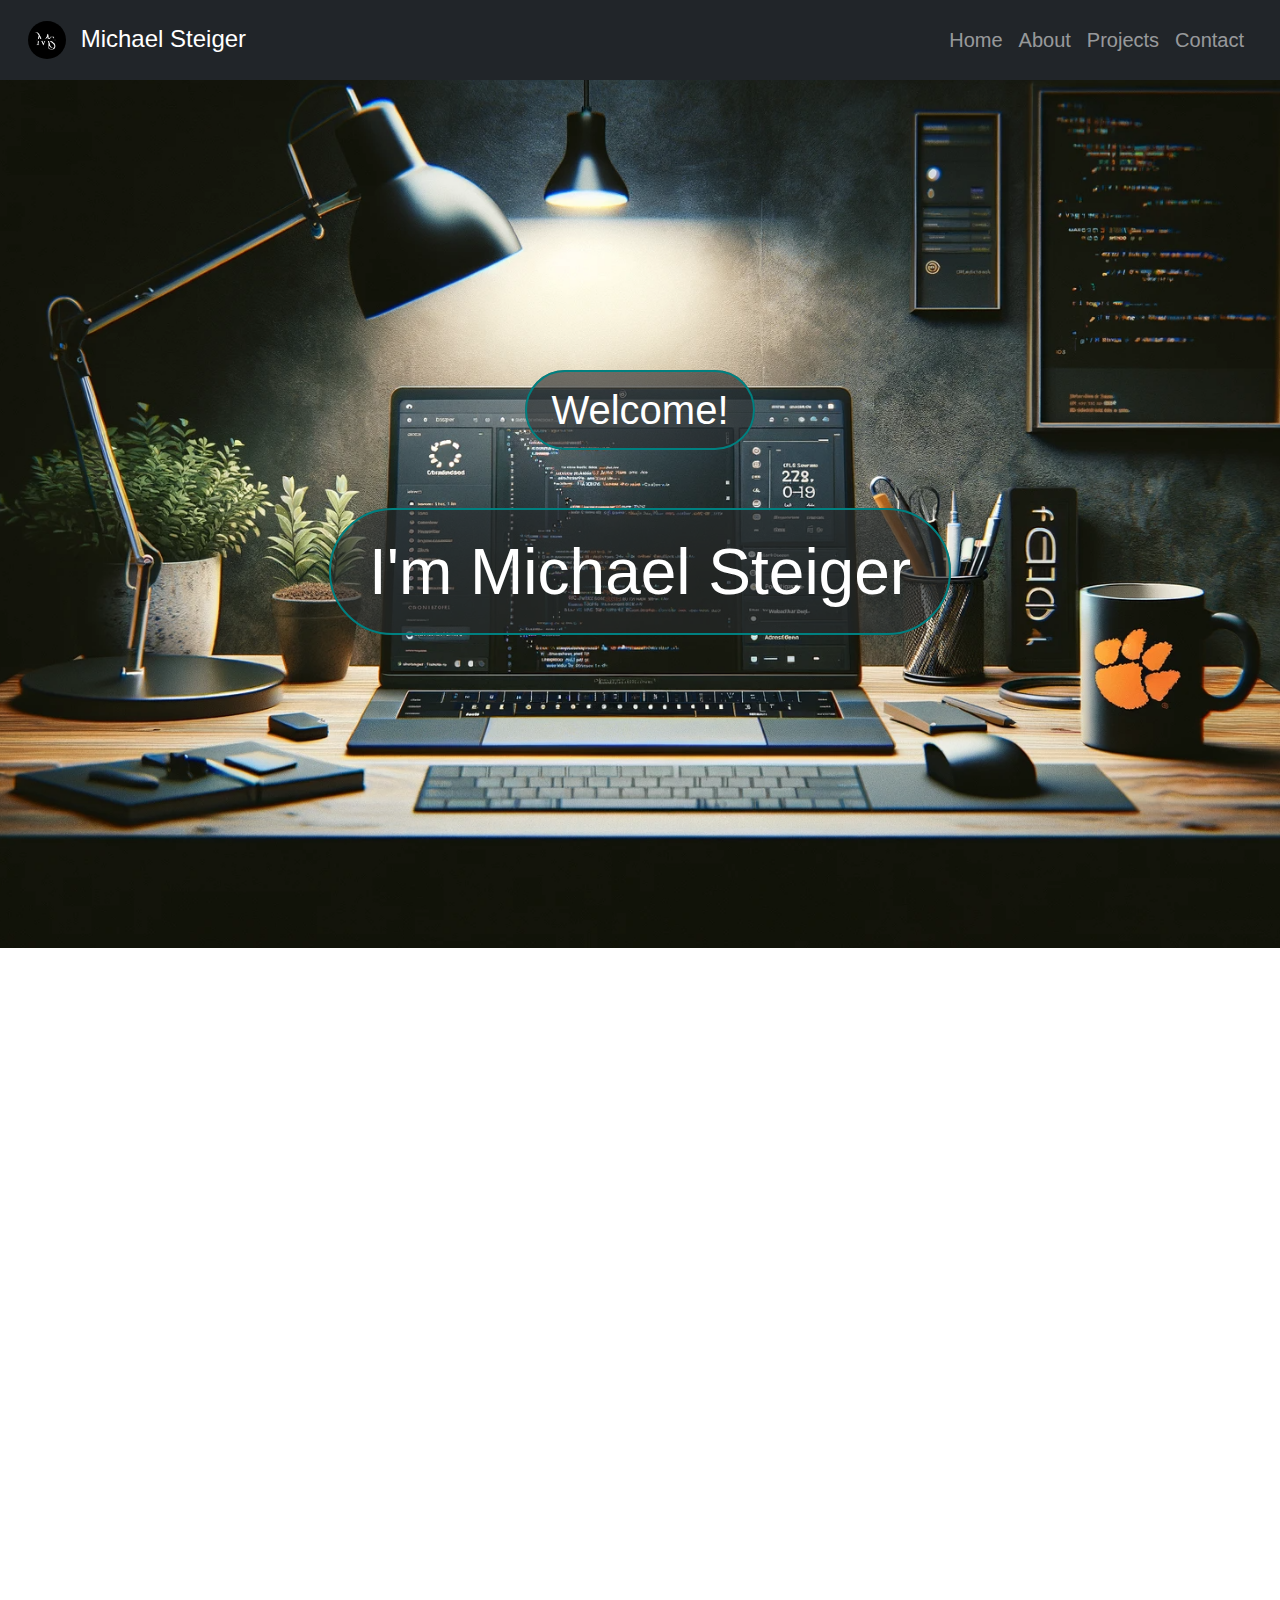
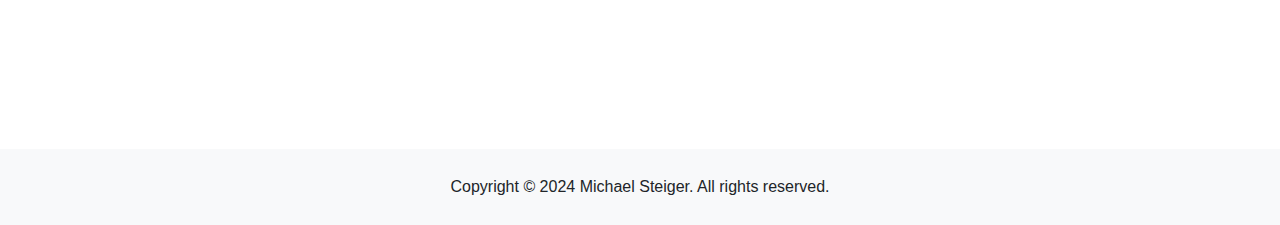
<file: index.html>
<!DOCTYPE html>
<html lang="en-US">

<head>
  <title>Michael Steiger</title>
  <meta charset="utf-8">
  <meta name="author" content="Michael Steiger">
  <meta name="viewport" content="width=device-width, initial-scale=1.0">
  <link rel="icon" type="image/x-icon" href="images/mslogo.png">
  <link href="https://cdn.jsdelivr.net/npm/bootstrap@5.2.3/dist/css/bootstrap.min.css" rel="stylesheet">
  <link href="https://cdnjs.cloudflare.com/ajax/libs/font-awesome/6.0.0-beta3/css/all.min.css" rel="stylesheet">
  <link rel="stylesheet" href="style.css">
</head>

<body>
  <!-- Navbar Section -->
  <nav class="navbar navbar-expand-sm navbar-dark bg-dark fixed-top" style="padding: 1rem;">
    <div class="container-fluid" style="font-size: 20px;">
      <a class="navbar-brand" href="#home" style="font-size: 24px;">
        <img src="images/mslogo.png" alt="Profile Image" class="rounded-circle me-2 d-inline-block align-top"
          style="height: 38px; width: 38px;">
        Michael Steiger</a>
      <button class="navbar-toggler" type="button" data-bs-toggle="collapse" data-bs-target="#collapsibleNavbar">
        <span class="navbar-toggler-icon"></span>
      </button>
      <div class="collapse navbar-collapse" id="collapsibleNavbar">
        <!-- Links -->
        <ul class="navbar-nav ms-auto">
          <li class="nav-item">
            <a class="nav-link" href="#home">Home</a>
          </li>
          <li class="nav-item">
            <a class="nav-link" href="#about">About</a>
          </li>
          <li class="nav-item">
            <a class="nav-link" href="#projects">Projects</a>
          </li>
          <li class="nav-item">
            <a class="nav-link" href="#contact">Contact</a>
          </li>
        </ul>
      </div>
    </div>
  </nav>

  <!-- Home Section -->
  <div class="container-fluid p-5 mt-5 text-white text-center home-section" id="home">
    <div class="row h-100 align-items-center justify-content-center">
      <div class="col-12">
        <div class="badge-container">
          <span class="badge-home rounded-pill text-white border display-6 badge-spacing">Welcome!</span>
          <!-- Space between badges -->
          <div class="badge-spacing"></div>
          <span class="badge-home rounded-pill text-white border display-3">I'm Michael Steiger</span>
        </div>
      </div>
    </div>
  </div>


  <!-- About Section -->
  <section id="about">

    <!-- Profile Section -->
    <div class="container-lg">
      <div class="container-sm p-3 text-center fade-in-section">
        <h2 class="underline-teal">About Me</h2>
        <p class="lead text-muted">Aspiring Software Developer</p>
      </div>
      <!-- Introduction -->
      <div class="row g-4 justify-content-center align-items-center">
        <!-- Image Column -->
        <div class="col-md-5 d-flex justify-content-center">
          <div class="fade-in-section" style="max-width: 75%;">
            <img src="images/mainImage.jpg" class="img-fluid shadow-lg" alt="Profile Picture">
          </div>
        </div>

        <!-- Text Column -->
        <div class="col-md-5 text-md-start fade-in-section">
          <div class="text-center">
            <h3 class="underline-teal">Student at Clemson University</h3>
            <p class="lead text-muted">Pursuing a Blend of Innovation and Security</p>
          </div>
          <p class="pt-3">Welcome! I'm currently a Senior at Clemson University, pursuing a Bachelor of Science degree 
            in Computer Science, complemented by a minor in Cybersecurity, and set to graduate in May 2025.</p>
          <p class="pb-2">I have a deep interest in software development and the ever-evolving realm of technology. 
            During my time at Clemson, I developed a strong interest in the fields of software development for embedded 
            systems and Cloud Engineering. My academic journey has not only deepened my passion for computer science and 
            Cybersecurity but also expanded my focus to include these exciting areas.</p>
            <p class="pb-2">I look forward to pursuing a professional career in software development for embedded systems 
              and Cloud Engineering, where I can apply my skills and continue exploring these dynamic fields.</p>
        </div>
      </div>
    </div>

    <!-- Education Section -->
    <div class="container-lg mt-5">
      <div class="row g-4 pt-5 justify-content-center align-items-center">
        <!-- Text Column -->
        <div class="col-md-5 text-md-start fade-in-section">
          <div class="text-center">
            <h3 class="underline-teal">Education and Current Status</h3>
            <p class="lead text-muted">Senior at Clemson University</p>
          </div>
          <p>
            As a dedicated Computer Science major, I am currently focused on advancing my expertise through courses like 
            Cloud Computing Architecture and Usable Privacy and Security. These subjects have provided me with invaluable 
            insights into designing scalable systems and understanding critical aspects of data security and user privacy. 
            The hands-on learning in these areas has significantly deepened my technical knowledge and problem-solving capabilities.
          </p>
          <p>I am also excited to announce that after graduating in May 2025, I will begin my journey as a Software Engineering 
            intern at Sentec. In this role, I will work on solving complex challenges in embedded systems, assist in automating 
            software testing processes, create technical documentation, and provide support across various teams. This internship 
            will allow me to refine my technical expertise, gain hands-on experience in a professional environment, and build a solid 
            foundation for a career in software engineering.</p>
            <p>I am genuinely excited and deeply grateful for this opportunity to contribute to Sentec’s innovative projects while 
              furthering my knowledge and skills.</p>
        </div>

        <!-- Image Column -->
        <div class="col-md-5 d-flex justify-content-center">
          <div class="fade-in-section" style="max-width: 75%;">
            <img src="images/codingImage.JPG" class="img-fluid shadow-lg" alt="Profile Picture">
          </div>
        </div>
      </div>
    </div>

    <!-- Coursework and Technical Skills -->
    <div class="container-lg mt-5">
      <div class="text-center fade-in-section">
        <h2 class="underline-teal">Relevant Coursework</h2>
        <p class="lead text-muted">Relevant Courses that have been completed</p>
      </div>
      <div class="col-md p-5 fade-in-section">
        <table class="table table-light table-bordered table-striped text-bg-color shadow">
          <!-- Table head -->
          <thead>
            <tr>
              <th class="col-2">Coursework</th>
              <th class="col-2">Time</th>
              <th class="col-8">Content learned</th>
            </tr>
          </thead>
          <!-- Table body -->
          <tbody>
            <tr>
              <td>Discrete Structures for Computing</td>
              <td>Fall 2022</td>
              <td>Covered ideas and techniques from discrete structures that are widely used in the computing sciences.
                Learned techniques of rigorous argumentation and application to the computing disciplines.</td>
            </tr>
            <tr>
              <td>Algorithms and Data Structures</td>
              <td>Spring 2023</td>
              <td>Covered data structures and algorithms fundamental to computer science, abstract data-type concepts,
                measures of program running time and time complexity, and algorithm analysis and design techniques.</td>
            </tr>
            <tr>
              <td>Computer Organization</td>
              <td>Spring 2023</td>
              <td>Covered machine architectures on which algorithms are implemented and requirements of architectures
                that support high-level languages, programming environments, and applications.</td>
            </tr>
            <tr>
              <td>Software Development Foundations</td>
              <td>Fall 2023</td>
              <td>Advanced coverage of programming language primitives, function-level design principles, and standard
                development and debugging tools, and also learned module-level design principles, program specification
                and reasoning principles, and validation and verification techniques.</td>
            </tr>
            <tr>
              <td>Software Engineering</td>
              <td>Spring 2024</td>
              <td>Focus on each major phase of the software lifecycle. Coverage of module-level design principles,
                program specification and reasoning principles, and program validation and verification techniques.</td>
            </tr>
            <tr>
              <td>Network Programming</td>
              <td>Spring 2024</td>
              <td>Concepts of computer network technologies and network programming. Will dive deep into network
                programming, layered protocol architectures, local and wide area networks, internetwork and intranetwork
                concepts, and security.</td>
            </tr>
            <tr>
              <td>Intro to Operating Systems</td>
              <td>Spring 2024</td>
              <td>Focus on management techniques for the control of computer hardware resources.</td>
            </tr>
            <tr>
              <td>Cloud Computing Architecture</td>
              <td>Fall 2024</td>
              <td>Focus on cloud computing architecture, including cloud infrastructure, services, and deployment models using Amazon Web Services.</td>
            </tr>
            <tr>
              <td>Usable Privacy and Security</td>
              <td>Fall 2024</td>
              <td>Focus on intersection of security, privacy, and usability, focusing on designing technologies that are secure, privacy-preserving, 
                and user-friendly. It emphasizes emerging technologies and provides hands-on experience in evaluating security and privacy systems.</td>
            </tr>
            <tr>
              <td>Operating Systems</td>
              <td>Fall 2024</td>
              <td>Detailed study of management techniques for the control of computer hardware resources. Topics
                include interrupt systems, primitive level characteristics of hardware and the management of memory,
                processor, devices, and data</td>
            </tr>
          </tbody>
        </table>
      </div>

    </div>

    <!-- Upcoming Coursework -->
    <div class="container-lg mt-5">
      <div class="text-center fade-in-section">
        <h2 class="underline-teal">Upcoming Coursework</h2>
        <p class="lead text-muted">Relevant upcoming courses to be completed in the Spring</p>
      </div>
      <div class="col-md p-5 fade-in-section">
        <table class="table table-light table-bordered table-striped text-bg-color shadow">
          <!-- Table head -->
          <thead>
            <tr>
              <th class="col-2">Coursework</th>
              <th class="col-2">Time</th>
              <th class="col-8">Course Content</th>
            </tr>
          </thead>
          <!-- Table body -->
          <tbody>
            <tr>
              <td>Applied Data Science</td>
              <td>Spring 2025</td>
              <td>Course covers applied methods and techniques in Data Science, including data scraping, cleaning, 
                and storage; technical issues when working with different types of data; basic topics in machine learning; 
                parallel and distributed computing; cloud computing; data visualization; and ethical issues in Data Science.</td>
            </tr>
            <tr>
              <td>Senior Computing Practicum</td>
              <td>Spring 2025</td>
              <td>Collaborate in large teams to analyze, design and build a real-world solution by applying computer science skills using current professional best practices</td>
            </tr>
            <tr>
              <td>Computer Security Principles</td>
              <td>Spring 2025</td>
              <td>Covers principles of information systems security, including security policies, cryptography, authentication, 
                access control mechanisms, system evaluation models, auditing, and intrusion detection</td>
            </tr>
            <tr>
              <td>Creative Inquiry in Automotive Security and Privacy</td>
              <td>Spring 2025</td>
              <td>Upper-division students engage in faculty-led research in the context of a team effort.</td>
            </tr>
          </tbody>
        </table>
      </div>

    </div>

    <!-- University Involvement -->
    <div class="container-md">
      <div class="text-center fade-in-section">
        <h2 class="underline-teal">University Involvement</h2>
        <p class="lead text-muted">My involvement in extracurriculars at Clemson</p>
      </div>
      <div class="row my-5 g-5 justify-content-around align-items-center">
        <div class="col-6 col-lg-4 fade-in-section">
          <img src="images/pbc.png" class="img-fluid shadow" alt="Involvement Picture">
          <p class="text-center text-muted pt-2">Clemson Pickleball Club Fall 2023</p>
        </div>
        <div class="col-lg-6 fade-in-section">

          <!-- accordion -->
          <div class="accordion shadow" id="involvements">
            <div class="accordion-item">
              <h2 class="accordion-header" id="heading-1">
                <button class="accordion-button" type="button" data-bs-toggle="collapse" data-bs-target="#involvement-1"
                  aria-expanded="true" aria-controls="involvement-1">
                  Clemson Pickleball Club
                </button>
              </h2>
              <div id="involvement-1" class="accordion-collapse collapse show" aria-labelledby="heading-1"
                data-bs-parent="#involvements">
                <div class="accordion-body">
                  <p>The Clemson Pickleball Club has been a highlight of my time at Clemson, as it offers me a place for
                    the sport as well as a community to be a part of. I really enjoy attending the regular practice
                    sessions that are offered, as well as the exclusive events that I get invited to.</p>
                  <p>Being involved in this club has enabled me to meet many new people and be a part of a new
                    community.</p>
                </div>
              </div>
            </div>
            <div class="accordion-item">
              <h2 class="accordion-header" id="heading-2">
                <button class="accordion-button collapsed" type="button" data-bs-toggle="collapse"
                  data-bs-target="#involvement-2" aria-expanded="false" aria-controls="involvement-2">
                  Clemson Association for Information Systems
                </button>
              </h2>
              <div id="involvement-2" class="accordion-collapse collapse" aria-labelledby="heading-2"
                data-bs-parent="#involvements">
                <div class="accordion-body">
                  <p>The Clemson Association for Information Systems student chapter has enabled me to enhance my career
                    at Clemson through professional networking and events like tech talks.</p>
                  <p>Being involved in this association has given me access to systems career and technology
                    information, as well as invitations to exclusive events.</p>
                </div>
              </div>
            </div>
            <div class="accordion-item">
              <h2 class="accordion-header" id="heading-3">
                <button class="accordion-button collapsed" type="button" data-bs-toggle="collapse"
                  data-bs-target="#involvement-3" aria-expanded="false" aria-controls="involvement-3">
                  German Professional Society
                </button>
              </h2>
              <div id="involvement-3" class="accordion-collapse collapse" aria-labelledby="heading-3"
                data-bs-parent="#involvements">
                <div class="accordion-body">
                  <p>The German Professional Society arrange events with German companies that create job and internship
                    opportunities. Being apart of this Society has allowed me network and get familiar with numerous
                    local and global German companies.</p>
                  <p>I enjoy being apart of GSP as it gives me exlusive invitations to conferences that happen at
                    Clemson.</p>
                </div>
              </div>
            </div>
            <div class="accordion-item">
              <h2 class="accordion-header" id="heading-4">
                <button class="accordion-button collapsed" type="button" data-bs-toggle="collapse"
                  data-bs-target="#involvement-4" aria-expanded="false" aria-controls="involvement-4">
                  Intramural Soccer
                </button>
              </h2>
              <div id="involvement-4" class="accordion-collapse collapse" aria-labelledby="heading-4"
                data-bs-parent="#involvements">
                <div class="accordion-body">
                  <p>Being a part of an Intramural Soccer team over a couple of semesters has been very rewarding, as I
                    played for many years throughout high school. </p>
                  <p>Involving myself in this extracurricular has allowed me to keep the game I love an active part of
                    my life but has also allowed me to engage in healthy competition.</p>
                </div>
              </div>
            </div>
            <div class="accordion-item">
              <h2 class="accordion-header" id="heading-5">
                <button class="accordion-button collapsed" type="button" data-bs-toggle="collapse"
                  data-bs-target="#involvement-5" aria-expanded="false" aria-controls="involvement-5">
                  Stammtisch
                </button>
              </h2>
              <div id="involvement-5" class="accordion-collapse collapse" aria-labelledby="heading-5"
                data-bs-parent="#involvements">
                <div class="accordion-body">
                  <p>This extracurricular, called "Stammtisch," is a German word that translates to "regulars' table"
                    and refers to an informal group meeting that is generally held every two weeks at Backstreets in
                    Clemson. We gather together and enjoy food and drinks while everyone, students and faculty, practice
                    speaking German and discuss various topics.</p>
                  <p>I enjoy attending these events as I speak German fluently and can help beginners with their German.
                  </p>
                </div>
              </div>
            </div>
          </div>

        </div>
      </div>
    </div>

  </section>

  <!-- Projects Section -->
  <section id="projects" class="bg-light mt-5">
    <div class="container-lg">
      <div class="text-center fade-in-section pt-3">
        <h2 class="underline-teal">Projects</h2>
        <p class="lead text-muted">Projects that I have been working on</p>
      </div>
    </div>

    <div class="row my-5 g-2 align-items-center justify-content-center fade-in-section">
      <div class="col-8 col-lg-4 col-xl-3">
        <div class="card custom-card">
          <div class="card-body text-center py-4">
            <h4 class="card-title">Web Application Development</h4>
            <p class="lead card-subtitle">Every Website I have made</p>

            <p class="card-text mx-5 text-muted d-none d-lg-block pt-2">
              In the Web Application Development course, I developed full-stack web applications using HTML, CSS, JavaScript, PHP, and MySQL.
              Within this course, I also built responsive, dynamic web projects with RESTful APIs and AJAX for asynchronous updates. All Projects
              and more can be found on my GitHub.
            </p>
            <a href="https://github.com/Mstgr/Web-Application-Development-CPSC-3750"
              class="btn custom-color btn-lg mt-3" target="_blank">
              <i class="fas fa-link"></i> Check out
            </a>
            <div class="d-flex justify-content-center align-items-center gap-2 mt-3">
              <span class="badge rounded-pill bg-white text-color border">MySQL</span>
              <span class="badge rounded-pill bg-white text-color border">JavaScript</span>
              <span class="badge rounded-pill bg-white text-color border">AJAX</span>
              <span class="badge rounded-pill bg-white text-color border">PHP</span>
            </div>
          </div>
        </div>
      </div>

      <div class="col-8 col-lg-4 col-xl-3">
        <div class="card custom-card">
          <div class="card-body text-center py-4">
            <h4 class="card-title">Personal Website</h4>
            <p class="lead card-subtitle">Resume extension as a Website</p>

            <p class="card-text mx-5 text-muted d-none d-lg-block pt-2">I developed my professional website using the robust and responsive 
              Bootstrap framework to create a streamlined and accessible platform that showcases my skills and portfolio. This site is continually 
              updated to remain relevant and up-to-date, ensuring it serves as a professional resource for peers and employers to explore my work, 
              understand my professional journey, and access the information needed to connect with me.</p>
            <a href="https://github.com/Mstgr/Personal-Website" class="btn custom-color btn-lg mt-3" target="_blank">
              <i class="fas fa-link"></i> Check out
            </a>
            <div class="d-flex justify-content-center align-items-center gap-2 mt-3">
              <span class="badge rounded-pill bg-white text-color border">Bootstrap</span>
              <span class="badge rounded-pill bg-white text-color border">HTML</span>
              <span class="badge rounded-pill bg-white text-color border">CSS</span>
              <span class="badge rounded-pill bg-white text-color border">JavaScript</span>
            </div>
          </div>
        </div>
      </div>

      <div class="col-8 col-lg-4 col-xl-3">
        <div class="card custom-card">
          <div class="card-body text-center py-4">
            <h4 class="card-title">Pizzeria Software Project</h4>
            <p class="lead card-subtitle">Database Management System Project</p>
            <p class="card-text mx-5 text-muted d-none d-lg-block pt-2">
              This project is a comprehensive Pizzeria Management System designed to streamline and manage the operations of a pizzeria. 
              It consists of a robust database built using MySQL and hosted on Amazon Web Services (AWS), and a Java application that interacts 
              with the database. Learn more about the project on my GitHub.
            </p>
            <a href="https://github.com/Mstgr/Pizzeria-Project-CPSC-4620" class="btn custom-color btn-lg mt-2 target=_blank">
              <i class="fas fa-link"></i> Check out
            </a>
            <div class="d-flex justify-content-center align-items-center gap-2 mt-3">
              <span class="badge rounded-pill bg-white text-color border">MySQL</span>
              <span class="badge rounded-pill bg-white text-color border">AWS</span>
              <span class="badge rounded-pill bg-white text-color border">Java</span>
              <span class="badge rounded-pill bg-white text-color border">JDBC</span>
            </div>
          </div>
        </div>
      </div>
    </div>
  </section>

  <!-- Contact Section -->
  <section id="contact">
    <div class="container-lg">
      <div class="text-center fade-in-section pt-3">
        <h2 class="underline-teal">Contact Me</h2>
        <p class="lead text-muted">Relevant links listed as well</p>
      </div>


      <div class="row justify-content-center fade-in-section">
        <div class="col-12 text-center">
          <div class="social-icons">
            <a href="https://github.com/mstgr" class="github-icon" target="_blank">
              <i class="fab fa-github"></i>
            </a>
            <a onclick="copyToClipboard('msteige@clemson.edu'); toggleIcon();" id="emailIcon" class="email-icon">
              <i class="fas fa-envelope"></i>
            </a>
            <a href="https://www.linkedin.com/in/michael-steiger-623917252/" class="linkedin-icon" target="_blank">
              <i class="fab fa-linkedin-in"></i>
            </a>
          </div>
        </div>
      </div>


      <!-- Hidden textarea to help with copying to clipboard -->
      <textarea id="emailToCopy" style="position: absolute; left: -9999px;">msteige@clemson.edu</textarea>
    </div>
  </section>

  <footer class="footer">
    <div class="text-center py-3">
      Copyright &copy; 2024 Michael Steiger. All rights reserved.
    </div>
  </footer>

  <script src="https://cdn.jsdelivr.net/npm/bootstrap@5.0.1/dist/js/bootstrap.bundle.min.js"
    integrity="sha384-gtEjrD/SeCtmISkJkNUaaKMoLD0//ElJ19smozuHV6z3Iehds+3Ulb9Bn9Plx0x4"
    crossorigin="anonymous"></script>
  <script src="script.js"></script>
</body>

</html>
</file>
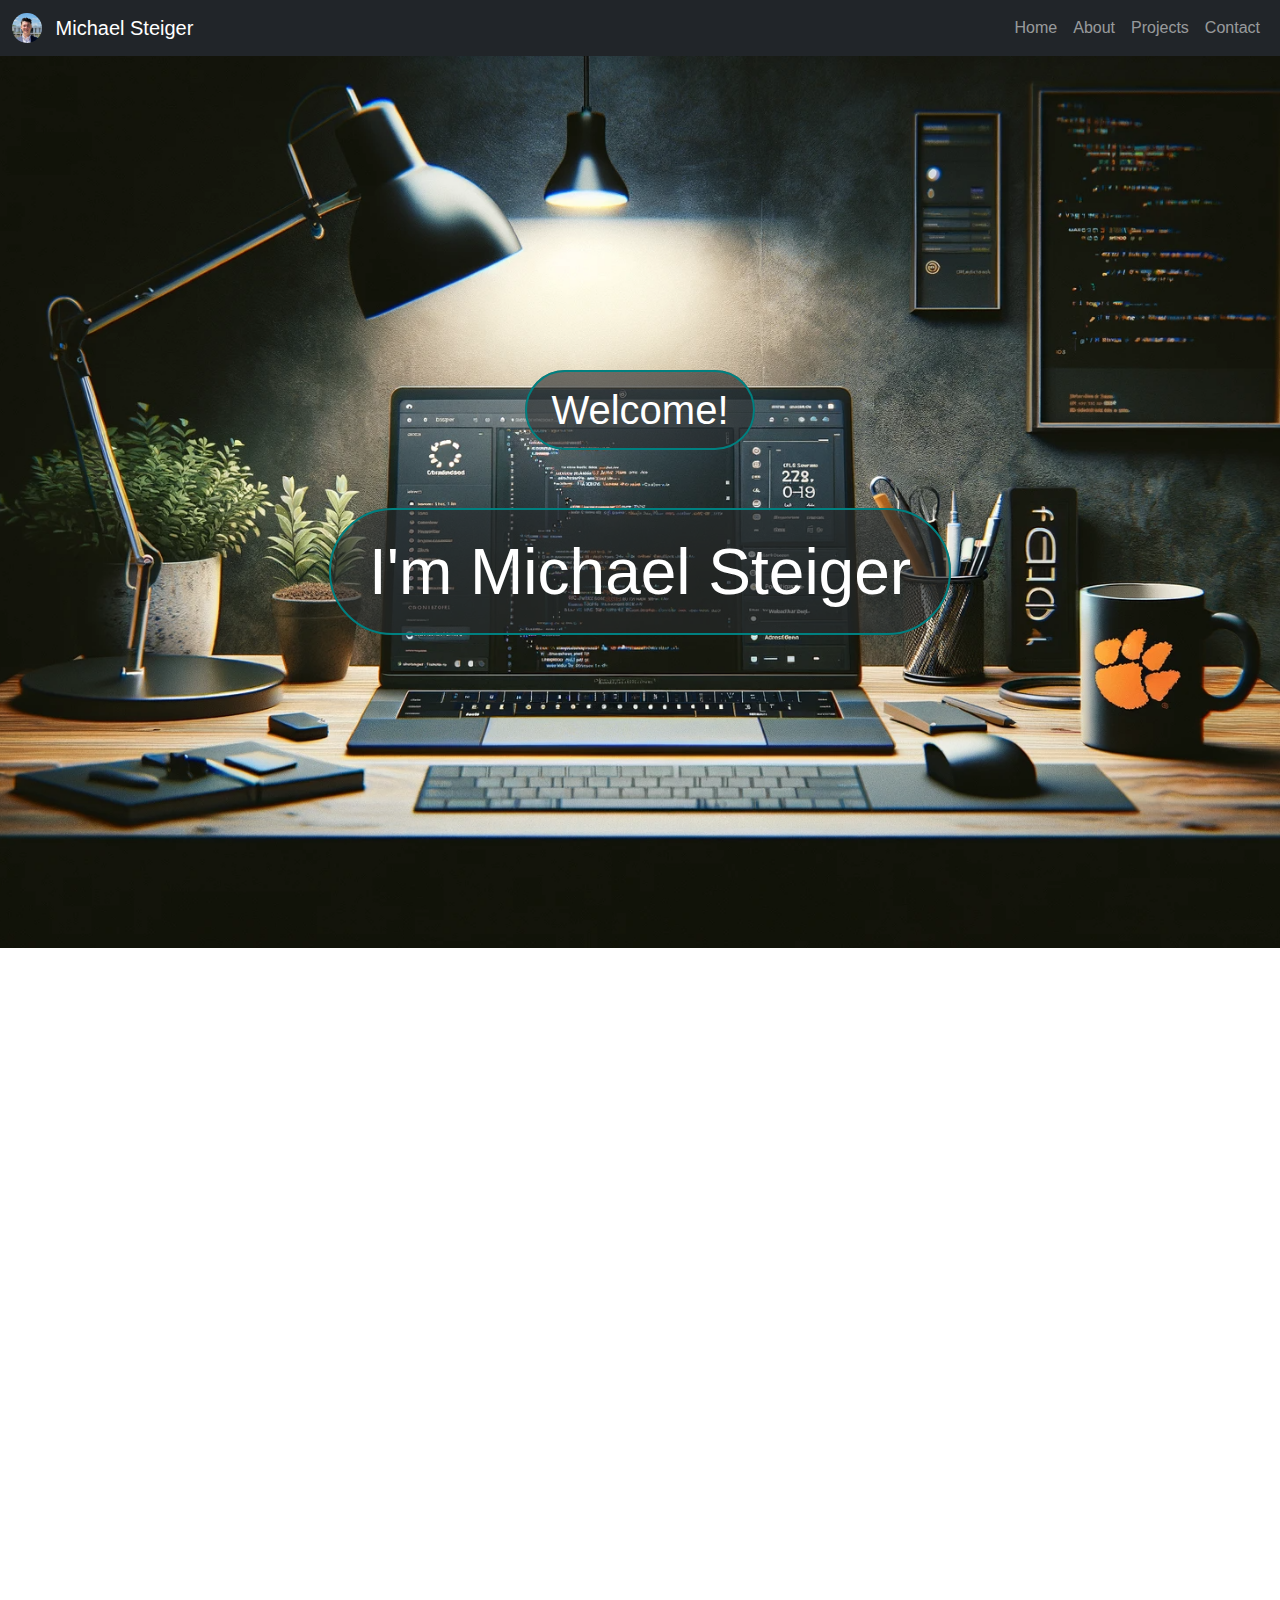
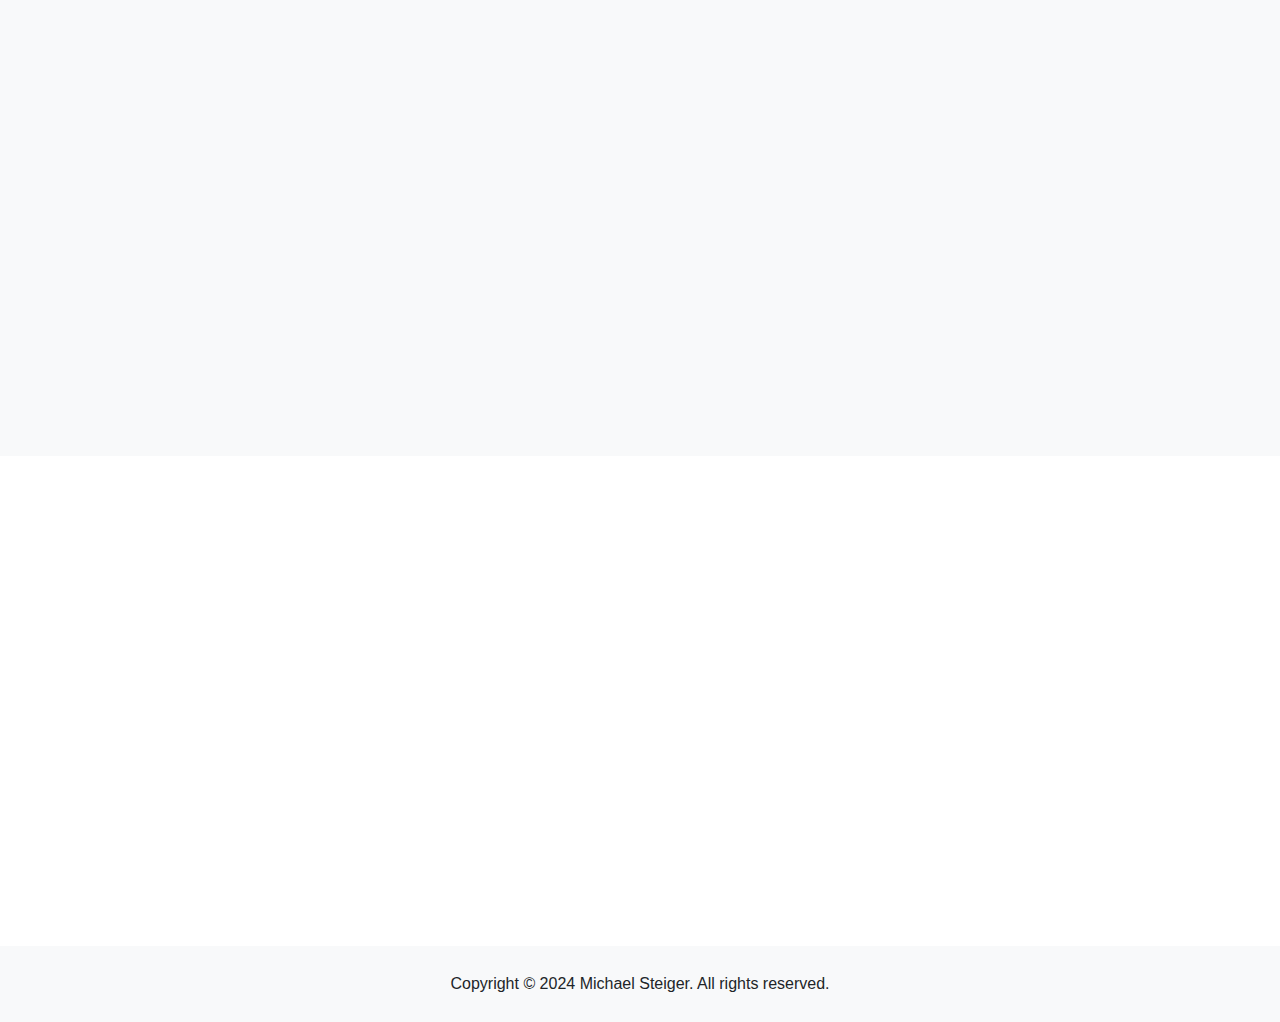
<file: PersonalWebsite/index.html>
<!DOCTYPE html>
<html lang="en-US">

<head>
  <title>Michael Steiger</title>
  <meta charset="utf-8">
  <meta name="author" content="Michael Steiger">
  <meta name="viewport" content="width=device-width, initial-scale=1.0">
  <link rel="icon" type="image/x-icon" href="images/profileLogo.jpg">
  <link href="https://cdn.jsdelivr.net/npm/bootstrap@5.2.3/dist/css/bootstrap.min.css" rel="stylesheet">
  <link href="https://cdnjs.cloudflare.com/ajax/libs/font-awesome/6.0.0-beta3/css/all.min.css" rel="stylesheet">
  <link rel="stylesheet" href="style.css">
</head>

<body>
  <!-- Navbar Section -->
  <nav class="navbar navbar-expand-sm navbar-dark bg-dark fixed-top">
    <div class="container-fluid">
      <a class="navbar-brand" href="#home">
        <img src="images/profileLogo.jpg" alt="Profile Image" class="rounded-circle me-2 d-inline-block align-top"
          style="height: 30px; width: 30px;">
        Michael Steiger</a>
      <button class="navbar-toggler" type="button" data-bs-toggle="collapse" data-bs-target="#collapsibleNavbar">
        <span class="navbar-toggler-icon"></span>
      </button>
      <div class="collapse navbar-collapse" id="collapsibleNavbar">
        <!-- Links -->
        <ul class="navbar-nav ms-auto">
          <li class="nav-item">
            <a class="nav-link" href="#home">Home</a>
          </li>
          <li class="nav-item">
            <a class="nav-link" href="#about">About</a>
          </li>
          <li class="nav-item">
            <a class="nav-link" href="#projects">Projects</a>
          </li>
          <li class="nav-item">
            <a class="nav-link" href="#contact">Contact</a>
          </li>
        </ul>
      </div>
    </div>
  </nav>

  <!-- Home Section -->
  <div class="container-fluid p-5 mt-5 text-white text-center home-section" id="home">
    <div class="row h-100 align-items-center justify-content-center">
      <div class="col-12">
        <div class="badge-container">
          <span class="badge-home rounded-pill text-white border display-6 badge-spacing">Welcome!</span>
          <!-- Space between badges -->
          <div class="badge-spacing"></div>
          <span class="badge-home rounded-pill text-white border display-3">I'm Michael Steiger</span>
        </div>
      </div>
    </div>
  </div>


  <!-- About Section -->
  <section id="about">

    <!-- Profile Section -->
    <div class="container-lg">
      <div class="container-sm p-3 text-center fade-in-section">
        <h2 class="underline-teal">About Me</h2>
        <p class="lead text-muted">Aspiring Software Developer</p>
      </div>
      <!-- Introduction -->
      <div class="row g-4 justify-content-center align-items-center">
        <!-- Image Column -->
        <div class="col-md-5 d-flex justify-content-center">
          <div class="fade-in-section" style="max-width: 75%;">
            <img src="images/mainImage.jpg" class="img-fluid shadow-lg" alt="Profile Picture">
          </div>
        </div>

        <!-- Text Column -->
        <div class="col-md-5 text-md-start fade-in-section">
          <div class="text-center">
            <h3 class="underline-teal">Student at Clemson University</h3>
            <p class="lead text-muted">Pursuing a Blend of Innovation and Security</p>
          </div>
          <p class="pt-3">Welcome! I'm currently a Junior at Clemson University, where I am pursuing a Bachelor of
            Science degree in Computer Science, complemented by a minor in Cybersecurity.</p>
          <p class="pb-2">I have a deep interest in software development and the ever-evolving realm of technology. My
            academic journey at Clemson has reinforced and deepened my passion for the field of computer science and
            Cybersecurity. I look forward to expanding my expertise and further exploring the different areas of my
            major as I advance in my studies.</p>
        </div>
      </div>
    </div>

    <!-- Education Section -->
    <div class="container-lg mt-5">
      <div class="row g-4 pt-5 justify-content-center align-items-center">
        <!-- Text Column -->
        <div class="col-md-5 text-md-start fade-in-section">
          <div class="text-center">
            <h3 class="underline-teal">Education and Current Status</h3>
            <p class="lead text-muted">Relevant Courses that have been completed</p>
          </div>
          <p>
            As a dedicated Computer Science major, I am currently engaged in a rigorous academic journey, focusing on
            critical areas like Software Engineering and Network Programming in my spring courses. These subjects
            enhance my technical understanding and sharpen my problem-solving skills, essential to the dynamic tech
            industry.
          </p>
          <p>Alongside my studies, I am actively seeking an internship opportunity for the upcoming summer. My goal is
            to advance my knowledge further and gain practical experience in the field. My academic background, coupled
            with my enthusiasm for technology, makes me a valuable candidate who can contribute significantly to any
            forward-thinking company. This internship will not only be a step forward in my career but also an
            opportunity for me to bring fresh perspectives and innovative solutions to the workplace.</p>
        </div>

        <!-- Image Column -->
        <div class="col-md-5 d-flex justify-content-center">
          <div class="fade-in-section" style="max-width: 75%;">
            <img src="images/codingImage.JPG" class="img-fluid shadow-lg" alt="Profile Picture">
          </div>
        </div>
      </div>
    </div>

    <!-- Coursework and Technical Skills -->
    <div class="container-lg mt-5">
      <div class="text-center fade-in-section">
        <h2 class="underline-teal">Relevant Coursework</h2>
        <p class="lead text-muted">Relevant Courses that have been completed</p>
      </div>
      <div class="col-md p-5 fade-in-section">
        <table class="table table-light table-bordered table-striped text-bg-color shadow">
          <!-- Table head -->
          <thead>
            <tr>
              <th class="col-2">Coursework</th>
              <th class="col-2">Time</th>
              <th class="col-8">Content learned</th>
            </tr>
          </thead>
          <!-- Table body -->
          <tbody>
            <tr>
              <td>Discrete Structures for Computing</td>
              <td>Fall 2022</td>
              <td>Covered ideas and techniques from discrete structures that are widely used in the computing sciences.
                Learned techniques of rigorous argumentation and application to the computing disciplines.</td>
            </tr>
            <tr>
              <td>Algorithms and Data Structures</td>
              <td>Spring 2023</td>
              <td>Covered data structures and algorithms fundamental to computer science, abstract data-type concepts,
                measures of program running time and time complexity, and algorithm analysis and design techniques.</td>
            </tr>
            <tr>
              <td>Computer Organization</td>
              <td>Spring 2023</td>
              <td>Covered machine architectures on which algorithms are implemented and requirements of architectures
                that support high-level languages, programming environments, and applications.</td>
            </tr>
            <tr>
              <td>Software Development Foundations</td>
              <td>Fall 2023</td>
              <td>Advanced coverage of programming language primitives, function-level design principles, and standard
                development and debugging tools, and also learned module-level design principles, program specification
                and reasoning principles, and validation and verification techniques.</td>
            </tr>
            <tr>
              <td>Foundations of Computer Science</td>
              <td>Fall 2023</td>
              <td>Covered the development of the theoretical foundations of programming, algorithms, languages,
                automata, computability, complexity, data structures, and operating systems.</td>
            </tr>
          </tbody>
        </table>
      </div>

    </div>

    <!-- Upcoming Coursework -->
    <div class="container-lg mt-5">
      <div class="text-center fade-in-section">
        <h2 class="underline-teal">Upcoming Coursework</h2>
        <p class="lead text-muted">Relevant upcoming courses to be completed in the Spring</p>
      </div>
      <div class="col-md p-5 fade-in-section">
        <table class="table table-light table-bordered table-striped text-bg-color shadow">
          <!-- Table head -->
          <thead>
            <tr>
              <th class="col-2">Coursework</th>
              <th class="col-2">Time</th>
              <th class="col-8">Content to be learned</th>
            </tr>
          </thead>
          <!-- Table body -->
          <tbody>
            <tr>
              <td>Software Engineering</td>
              <td>Spring 2024</td>
              <td>Focus on each major phase of the software lifecycle. Coverage of module-level design principles,
                program specification and reasoning principles, and program validation and verification techniques.</td>
            </tr>
            <tr>
              <td>Programming Systems</td>
              <td>Spring 2024</td>
              <td>Focus in programming languages and systems for computer engineering and computer science majors.</td>
            </tr>
            <tr>
              <td>Network Programming</td>
              <td>Spring 2024</td>
              <td>Concepts of computer network technologies and network programming. Will dive deep into network
                programming, layered protocol architectures, local and wide area networks, internetwork and intranetwork
                concepts, and security.</td>
            </tr>
            <tr>
              <td>Intro to Operating Systems</td>
              <td>Spring 2024</td>
              <td>Focus on management techniques for the control of computer hardware resources.</td>
            </tr>
          </tbody>
        </table>
      </div>

    </div>

    <!-- University Involvement -->
    <div class="container-md">
      <div class="text-center fade-in-section">
        <h2 class="underline-teal">University Involvement</h2>
        <p class="lead text-muted">My involvement in extracurriculars at Clemson</p>
      </div>
      <div class="row my-5 g-5 justify-content-around align-items-center">
        <div class="col-6 col-lg-4 fade-in-section">
          <img src="images/pbc.png" class="img-fluid shadow" alt="Involvement Picture">
          <p class="text-center text-muted pt-2">Clemson Pickleball Club Fall 2023</p>
        </div>
        <div class="col-lg-6 fade-in-section">

          <!-- accordion -->
          <div class="accordion shadow" id="involvements">
            <div class="accordion-item">
              <h2 class="accordion-header" id="heading-1">
                <button class="accordion-button" type="button" data-bs-toggle="collapse" data-bs-target="#involvement-1"
                  aria-expanded="true" aria-controls="involvement-1">
                  Clemson Pickleball Club
                </button>
              </h2>
              <div id="involvement-1" class="accordion-collapse collapse show" aria-labelledby="heading-1"
                data-bs-parent="#involvements">
                <div class="accordion-body">
                  <p>The Clemson Pickleball Club has been a highlight of my time at Clemson, as it offers me a place for
                    the sport as well as a community to be a part of. I really enjoy attending the regular practice
                    sessions that are offered, as well as the exclusive events that I get invited to.</p>
                  <p>Being involved in this club has enabled me to meet many new people and be a part of a new
                    community.</p>
                </div>
              </div>
            </div>
            <div class="accordion-item">
              <h2 class="accordion-header" id="heading-2">
                <button class="accordion-button collapsed" type="button" data-bs-toggle="collapse"
                  data-bs-target="#involvement-2" aria-expanded="false" aria-controls="involvement-2">
                  Clemson Association for Information Systems
                </button>
              </h2>
              <div id="involvement-2" class="accordion-collapse collapse" aria-labelledby="heading-2"
                data-bs-parent="#involvements">
                <div class="accordion-body">
                  <p>The Clemson Association for Information Systems student chapter has enabled me to enhance my career
                    at Clemson through professional networking and events like tech talks.</p>
                  <p>Being involved in this association has given me access to systems career and technology
                    information, as well as invitations to exclusive events.</p>
                </div>
              </div>
            </div>
            <div class="accordion-item">
              <h2 class="accordion-header" id="heading-3">
                <button class="accordion-button collapsed" type="button" data-bs-toggle="collapse"
                  data-bs-target="#involvement-3" aria-expanded="false" aria-controls="involvement-3">
                  German Professional Society
                </button>
              </h2>
              <div id="involvement-3" class="accordion-collapse collapse" aria-labelledby="heading-3"
                data-bs-parent="#involvements">
                <div class="accordion-body">
                  <p>The German Professional Society arrange events with German companies that create job and internship
                    opportunities. Being apart of this Society has allowed me network and get familiar with numerous
                    local and global German companies.</p>
                  <p>I enjoy being apart of GSP as it gives me exlusive invitations to conferences that happen at
                    Clemson.</p>
                </div>
              </div>
            </div>
            <div class="accordion-item">
              <h2 class="accordion-header" id="heading-4">
                <button class="accordion-button collapsed" type="button" data-bs-toggle="collapse"
                  data-bs-target="#involvement-4" aria-expanded="false" aria-controls="involvement-4">
                  Intramural Soccer
                </button>
              </h2>
              <div id="involvement-4" class="accordion-collapse collapse" aria-labelledby="heading-4"
                data-bs-parent="#involvements">
                <div class="accordion-body">
                  <p>Being a part of an Intramural Soccer team over a couple of semesters has been very rewarding, as I
                    played for many years throughout high school. </p>
                  <p>Involving myself in this extracurricular has allowed me to keep the game I love an active part of
                    my life but has also allowed me to engage in healthy competition.</p>
                </div>
              </div>
            </div>
            <div class="accordion-item">
              <h2 class="accordion-header" id="heading-5">
                <button class="accordion-button collapsed" type="button" data-bs-toggle="collapse"
                  data-bs-target="#involvement-5" aria-expanded="false" aria-controls="involvement-5">
                  Stammtisch
                </button>
              </h2>
              <div id="involvement-5" class="accordion-collapse collapse" aria-labelledby="heading-5"
                data-bs-parent="#involvements">
                <div class="accordion-body">
                  <p>This extracurricular, called "Stammtisch," is a German word that translates to "regulars' table"
                    and refers to an informal group meeting that is generally held every two weeks at Backstreets in
                    Clemson. We gather together and enjoy food and drinks while everyone, students and faculty, practice
                    speaking German and discuss various topics.</p>
                  <p>I enjoy attending these events as I speak German fluently and can help beginners with their German.
                  </p>
                </div>
              </div>
            </div>
          </div>

        </div>
      </div>
    </div>

  </section>

  <!-- Projects Section -->
  <section id="projects" class="bg-light mt-5">
    <div class="container-lg">
      <div class="text-center fade-in-section pt-3">
        <h2 class="underline-teal">Projects</h2>
        <p class="lead text-muted">Projects that I have been working on</p>
      </div>
    </div>

    <div class="row my-5 g-2 align-items-center justify-content-center fade-in-section">
      <div class="col-8 col-lg-4 col-xl-3">
        <div class="card custom-card">
          <div class="card-body text-center py-4">
            <h4 class="card-title">ConnectX</h4>
            <p class="lead card-subtitle">Scalable Connect 4</p>

            <p class="card-text mx-5 text-muted d-none d-lg-block pt-2">
              ConnectX was my first collaborative team project that we developed over the course of a semester. As a
              team of 4, we developed a scalable Connect Four game, hence the name ConnectX.
            </p>
            <a href="https://github.com/Clemson-CPSC2150/project-1-team-stack-underflow"
              class="btn custom-color btn-lg mt-3" target="_blank">
              <i class="fas fa-link"></i> Check out
            </a>
            <div class="d-flex justify-content-center align-items-center gap-2 mt-3">
              <span class="badge rounded-pill bg-white text-color border">Java</span>
              <span class="badge rounded-pill bg-white text-color border">JavaFx</span>
              <span class="badge rounded-pill bg-white text-color border">GitHub</span>
            </div>
          </div>
        </div>
      </div>

      <div class="col-8 col-lg-4 col-xl-3">
        <div class="card custom-card">
          <div class="card-body text-center py-4">
            <h4 class="card-title">Personal Website</h4>
            <p class="lead card-subtitle">Resume extension as a Website</p>

            <p class="card-text mx-5 text-muted d-none d-lg-block pt-2">I developed my professional website utilizing
              the robust and responsive Bootstrap framework to provide a streamlined and accessible platform for
              showcasing my skills and portfolio. With this Project, I hope to facilitate a deeper understanding of my
              professional journey and provide any information necessary to contact me.</p>
            <a href="https://github.com/Mstgr/Personal-Website" class="btn custom-color btn-lg mt-3" target="_blank">
              <i class="fas fa-link"></i> Check out
            </a>
            <div class="d-flex justify-content-center align-items-center gap-2 mt-3">
              <span class="badge rounded-pill bg-white text-color border">Bootstrap</span>
              <span class="badge rounded-pill bg-white text-color border">HTML</span>
              <span class="badge rounded-pill bg-white text-color border">CSS</span>
              <span class="badge rounded-pill bg-white text-color border">JavaScript</span>
            </div>
          </div>
        </div>
      </div>

      <div class="col-8 col-lg-4 col-xl-3">
        <div class="card custom-card">
          <div class="card-body text-center py-4">
            <h4 class="card-title">Future Projects</h4>
            <p class="lead card-subtitle">Currently in development</p>
            <p class="card-text mx-5 text-muted d-none d-lg-block pt-2">
              I aim to create and to be apart of numerous projects in the future. I plan to keep good documentation and
              will display all my projects on this page and on GitHub as they are developed.
            </p>
            <a href="#" class="btn custom-color btn-lg mt-2 disabled target=" _blank"">
              <i class="fas fa-link"></i> Check out
            </a>
            <div class="d-flex justify-content-center align-items-center gap-2 mt-3">
              <span class="badge rounded-pill bg-white text-color border">React</span>
              <span class="badge rounded-pill bg-white text-color border">Java</span>
              <span class="badge rounded-pill bg-white text-color border">Django</span>
              <span class="badge rounded-pill bg-white text-color border">C++</span>
            </div>
          </div>
        </div>
      </div>
    </div>
  </section>

  <!-- Contact Section -->
  <section id="contact">
    <div class="container-lg">
      <div class="text-center fade-in-section pt-3">
        <h2 class="underline-teal">Contact Me</h2>
        <p class="lead text-muted">Relevant links listed as well</p>
      </div>


      <div class="row justify-content-center fade-in-section">
        <div class="col-12 text-center">
          <div class="social-icons">
            <a href="https://github.com/mstgr" class="github-icon" target="_blank">
              <i class="fab fa-github"></i>
            </a>
            <a onclick="copyToClipboard('msteige@clemson.edu'); toggleIcon();" id="emailIcon" class="email-icon">
              <i class="fas fa-envelope"></i>
            </a>
            <a href="https://www.linkedin.com/in/michael-steiger-623917252/" class="linkedin-icon" target="_blank">
              <i class="fab fa-linkedin-in"></i>
            </a>
          </div>
        </div>
      </div>


      <!-- Hidden textarea to help with copying to clipboard -->
      <textarea id="emailToCopy" style="position: absolute; left: -9999px;">msteige@clemson.edu</textarea>
    </div>
  </section>

  <footer class="footer">
    <div class="text-center py-3">
      Copyright &copy; 2024 Michael Steiger. All rights reserved.
    </div>
  </footer>

  <script src="https://cdn.jsdelivr.net/npm/bootstrap@5.0.1/dist/js/bootstrap.bundle.min.js"
    integrity="sha384-gtEjrD/SeCtmISkJkNUaaKMoLD0//ElJ19smozuHV6z3Iehds+3Ulb9Bn9Plx0x4"
    crossorigin="anonymous"></script>
  <script src="script.js"></script>
</body>

</html>
</file>
<file: style.css>
section {
	padding: 60px 0;
}

body {
	font-family: sans-serif;
}

/* Fade In Animation for everything */
@keyframes fadeIn {
	from {
		opacity: 0;
		transform: translateY(20px);
	}

	to {
		opacity: 1;
		transform: translateY(0);
	}
}

.fade-in-section {
	opacity: 0;
	transform: translateY(20px);
}

.fade-in-section.animate {
	opacity: 1;
	transform: translateY(0);
	transition: opacity 1s ease-out, transform 1s ease-out;
}

/* END FADE IN Animation*/

/* Home section background */
.home-section {
	height: 100vh;
	background-image: url('images/homePage.png');
	background-size: cover;
	background-position: center;
	background-repeat: no-repeat;
}
/* End Home section */

/* Project Cards */
.custom-card {
	transition: border-color 0.3s ease;
	border: 2px solid transparent;
}

.custom-card:hover {
	border-color: #008080;
}

.custom-image {
	transition: transform 0.3s ease;
}

.custom-card:hover .custom-image {
	transform: scale(1.05);
}

/* END Projects Cards*/

/* Technology Badges under Projects */
.badge {
	padding: 0.6em 0.8em;
	background-color: #f8f9fa;
	color: #212529;
	transition: background-color 0.3s ease;
}

/* Technology Badges under Projects */

/* Social Icons in Contact me & Project Section */
.social-icons {
	display: flex;
	align-items: center;
	justify-content: center;
	flex-wrap: wrap;
}

.social-icons a {
	color: #212529;
	font-size: 175px;
	margin: 0 75px;
	transition: color 0.3s ease, background-color 0.3s ease;
}

/* Hover effect */
.social-icons a:hover {
	color: #008080;
}

/* End Social Icons in Contact me & Project Section */

/* Home page Badge */
.badge-home {
	padding: 0.4em 0.6em;
	background-color: #282a2ca1;
	border: 2px solid #008080 !important;
}

.badge-spacing {
	margin-bottom: 100px;
	/* Adjust the space as needed */
}

/* END Home page Badge */

/* Custom color Start*/
.custom-color {
	border-color: #008080;
	background-color: white;
}

.custom-color:hover {
	border-color: #008080;
	background-color: #008080;
	color: white;
}

/* END Custom color */
/* Custom underline for sections */
.underline-teal {
	text-decoration: underline;
	text-decoration-color: #008080;
	text-underline-offset: 5px;
	text-decoration-thickness: 3px;
}
/* End custom line for sections*/

/* Custom Accordion */
.accordion-button {
	background-color: white;
}

.accordion-button:not(.collapsed) {
	background-color: #008080;
	
	color: white;
}

.accordion-body {
	background-color: white;
}

.accordion-button:hover {
	background-color: #008080;
	
	border-color: #008080;
	color: white;
}

.accordion-button:focus {
	outline: 2px solid #008080;
	box-shadow: none;
}
/* End custom accordion*/

/* Footer */
.footer {
    background-color: #f8f9fa;
    color: #212529; 
    padding: 10px 0;
    font-size: 1rem;
}
</file>
<file: PersonalWebsite/style.css>
section {
	padding: 60px 0;
}

body {
	font-family: sans-serif;
}

/* Fade In Animation for everything */
@keyframes fadeIn {
	from {
		opacity: 0;
		transform: translateY(20px);
	}

	to {
		opacity: 1;
		transform: translateY(0);
	}
}

.fade-in-section {
	opacity: 0;
	transform: translateY(20px);
}

.fade-in-section.animate {
	opacity: 1;
	transform: translateY(0);
	transition: opacity 1s ease-out, transform 1s ease-out;
}

/* END FADE IN Animation*/

/* Home section background */
.home-section {
	height: 100vh;
	background-image: url('images/homePage.png');
	background-size: cover;
	background-position: center;
	background-repeat: no-repeat;
}
/* End Home section */

/* Project Cards */
.custom-card {
	transition: border-color 0.3s ease;
	border: 2px solid transparent;
}

.custom-card:hover {
	border-color: #008080;
}

.custom-image {
	transition: transform 0.3s ease;
}

.custom-card:hover .custom-image {
	transform: scale(1.05);
}

/* END Projects Cards*/

/* Technology Badges under Projects */
.badge {
	padding: 0.6em 0.8em;
	background-color: #f8f9fa;
	color: #212529;
	transition: background-color 0.3s ease;
}

/* Technology Badges under Projects */

/* Social Icons in Contact me & Project Section */
.social-icons {
	display: flex;
	align-items: center;
	justify-content: center;
	flex-wrap: wrap;
}

.social-icons a {
	color: #212529;
	font-size: 175px;
	margin: 0 75px;
	transition: color 0.3s ease, background-color 0.3s ease;
}

/* Hover effect */
.social-icons a:hover {
	color: #008080;
}

/* End Social Icons in Contact me & Project Section */

/* Home page Badge */
.badge-home {
	padding: 0.4em 0.6em;
	background-color: #282a2ca1;
	border: 2px solid #008080 !important;
}

.badge-spacing {
	margin-bottom: 100px;
	/* Adjust the space as needed */
}

/* END Home page Badge */

/* Custom color Start*/
.custom-color {
	border-color: #008080;
	background-color: white;
}

.custom-color:hover {
	border-color: #008080;
	background-color: #008080;
	color: white;
}

/* END Custom color */
/* Custom underline for sections */
.underline-teal {
	text-decoration: underline;
	text-decoration-color: #008080;
	text-underline-offset: 5px;
	text-decoration-thickness: 3px;
}
/* End custom line for sections*/

/* Custom Accordion */
.accordion-button {
	background-color: white;
}

.accordion-button:not(.collapsed) {
	background-color: #008080;
	
	color: white;
}

.accordion-body {
	background-color: white;
}

.accordion-button:hover {
	background-color: #008080;
	
	border-color: #008080;
	color: white;
}

.accordion-button:focus {
	outline: 2px solid #008080;
	box-shadow: none;
}
/* End custom accordion*/

/* Footer */
.footer {
    background-color: #f8f9fa;
    color: #212529; 
    padding: 10px 0;
    font-size: 1rem;
}
</file>
